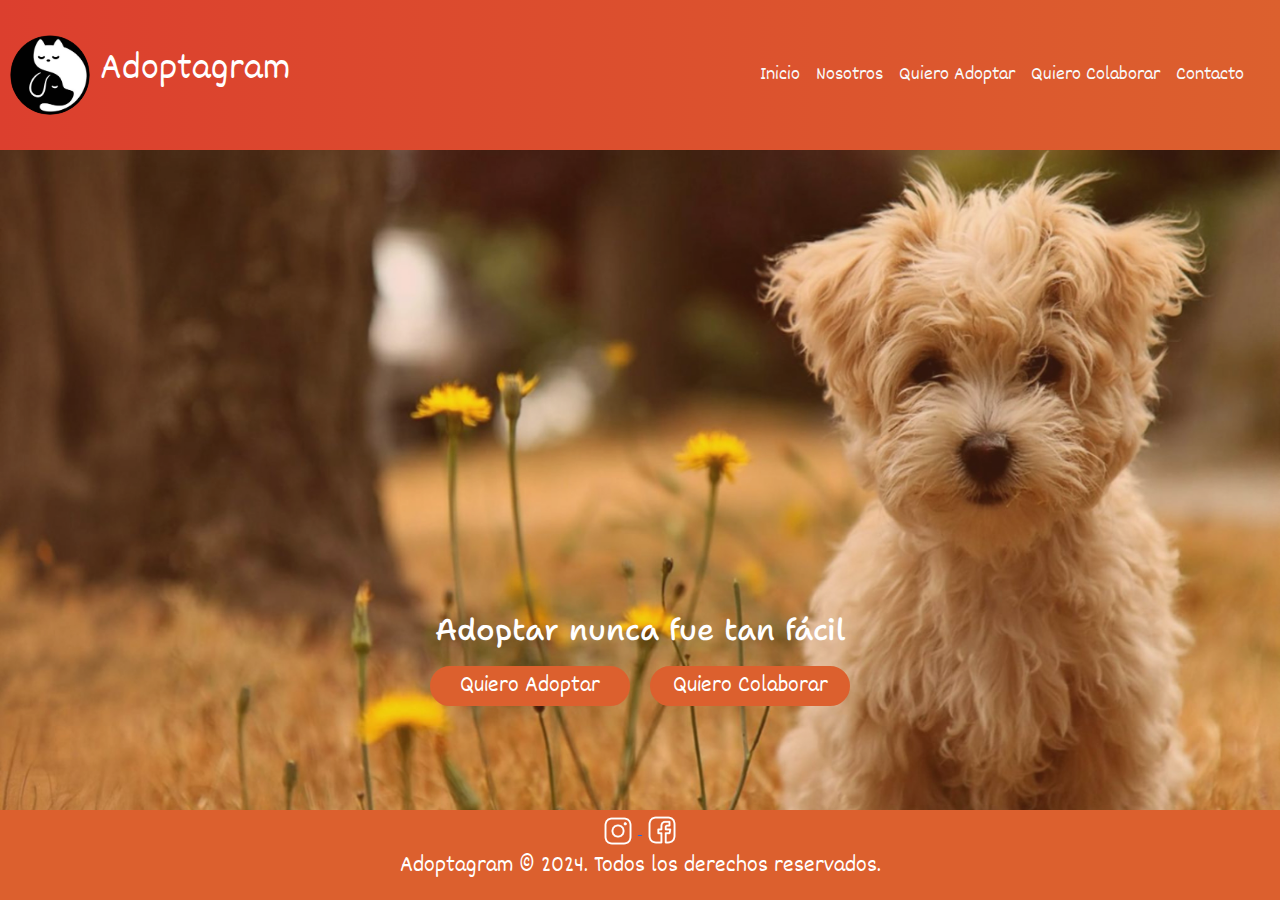
<file: index.html>
<!DOCTYPE html>
<html lang="en">
<head>
    <meta charset="UTF-8">
    <meta name="viewport" content="width=device-width, initial-scale=1.0">
    <meta name="description" content="Adoptagram: Adoptar nunca fue tan fácil. Explorá perfiles, agendá una visita y llevá a tu nuevo mejor amigo a casa.">
    <meta name="keywords" content="animales en adopción, adopción responsable, perros en adopción, gatos en adopción, perros rescatados, gatos rescatados, refugios de animales en argentina">

    <!-- Link a Bootstrap -->
    <link href="https://cdn.jsdelivr.net/npm/bootstrap@5.3.3/dist/css/bootstrap.min.css" rel="stylesheet" integrity="sha384-QWTKZyjpPEjISv5WaRU9OFeRpok6YctnYmDr5pNlyT2bRjXh0JMhjY6hW+ALEwIH" crossorigin="anonymous">

    <!-- Link a CSS -->
    <link rel="stylesheet" href="./css/style.css">

    <!-- Fonts -->
    <link rel="preconnect" href="https://fonts.googleapis.com">
    <link rel="preconnect" href="https://fonts.gstatic.com" crossorigin>
    <link href="https://fonts.googleapis.com/css2?family=Afacad+Flux:wght@100..1000&family=Shantell+Sans:ital,wght@0,300..800;1,300..800&display=swap" rel="stylesheet">
    <link rel="preconnect" href="https://fonts.googleapis.com">
    <link rel="preconnect" href="https://fonts.gstatic.com" crossorigin>
    <link href="https://fonts.googleapis.com/css2?family=Afacad+Flux:wght@100..1000&family=Dekko&display=swap" rel="stylesheet">
    
    <title>Adoptagram | Inicio</title>
    <link rel="icon" href="./icons/img-logo.ico">

</head>
<body class="body-contenedor-index">
    <header class="header-contenedor">
        <div class="logo-contenedor">
            <div class="logo">
                <a href="#">
                    <img src="./img/img-logo.png" alt="logo">
                </a>                
            </div>
            <div class="titulo">
                <h1>Adoptagram</h1>
            </div>
        </div>
        <nav class="navbar navbar-expand-lg">
            <div class="container-fluid">
                <button class="navbar-toggler" type="button" data-bs-toggle="offcanvas" data-bs-target="#offcanvasNavbar" aria-controls="offcanvasNavbar" aria-label="Toggle navigation">
                    <span class="navbar-toggler-icon"></span>
                </button>
                <div class="offcanvas offcanvas-end" tabindex="-1" id="offcanvasNavbar" aria-labelledby="offcanvasNavbarLabel">
                    <div class="offcanvas-body">
                        <ul class="navbar-nav justify-content-end flex-grow-1 pe-3">
                            <li class="nav-item">
                                <a class="nav-link fs-5 text-light" aria-current="page" href="#">Inicio</a>
                            </li>
                            <li class="nav-item">
                                <a class="nav-link fs-5 text-light" aria-current="page" href="./pages/nosotros.html">Nosotros</a>
                            </li>
                            <li class="nav-item">
                                <a class="nav-link fs-5  text-light" href="./pages/quiero-adoptar.html">Quiero Adoptar</a>
                            </li>
                            <li class="nav-item">
                                <a class="nav-link fs-5  text-light" href="./pages/quiero-colaborar.html">Quiero Colaborar</a>
                            </li>
                            <li class="nav-item">
                                <a class="nav-link fs-5  text-light" href="./pages/contacto.html">Contacto</a>
                            </li>
                        </ul>
                    </div>
                </div>
            </div>
        </nav>
    </header>
    <main class="main-contenedor-index">
        <div class="titulo-index">
            <h2>Adoptar nunca fue tan fácil</h2>
        </div>
        <nav class="nav-index">
            <ul class="ul-index">
                <li class="li-index"><a href="./pages/quiero-adoptar.html">Quiero Adoptar</a></li>
                <li class="li-index"><a href="./pages/quiero-colaborar.html">Quiero Colaborar</a></li>
            </ul>
        </nav>
    </main>
    <footer class="footer-contenedor">
        <div>
            <a href="https://www.instagram.com/" target="_blank">
                <img class="img-footer-ig" src="./icons/instalogo.png" alt="logo-instagram">
            </a>
            <a href="https://www.facebook.com/" target="_blank">
                <img class="img-footer-fb" src="./icons/facelogo.png" alt="logo-facebook">
            </a>            
        </div>
        <h4>Adoptagram © 2024. Todos los derechos reservados.</h4>
    </footer>
    <script src="https://cdn.jsdelivr.net/npm/bootstrap@5.3.3/dist/js/bootstrap.bundle.min.js" integrity="sha384-YvpcrYf0tY3lHB60NNkmXc5s9fDVZLESaAA55NDzOxhy9GkcIdslK1eN7N6jIeHz" crossorigin="anonymous">        
    </script>
</body>
</html>
</file>
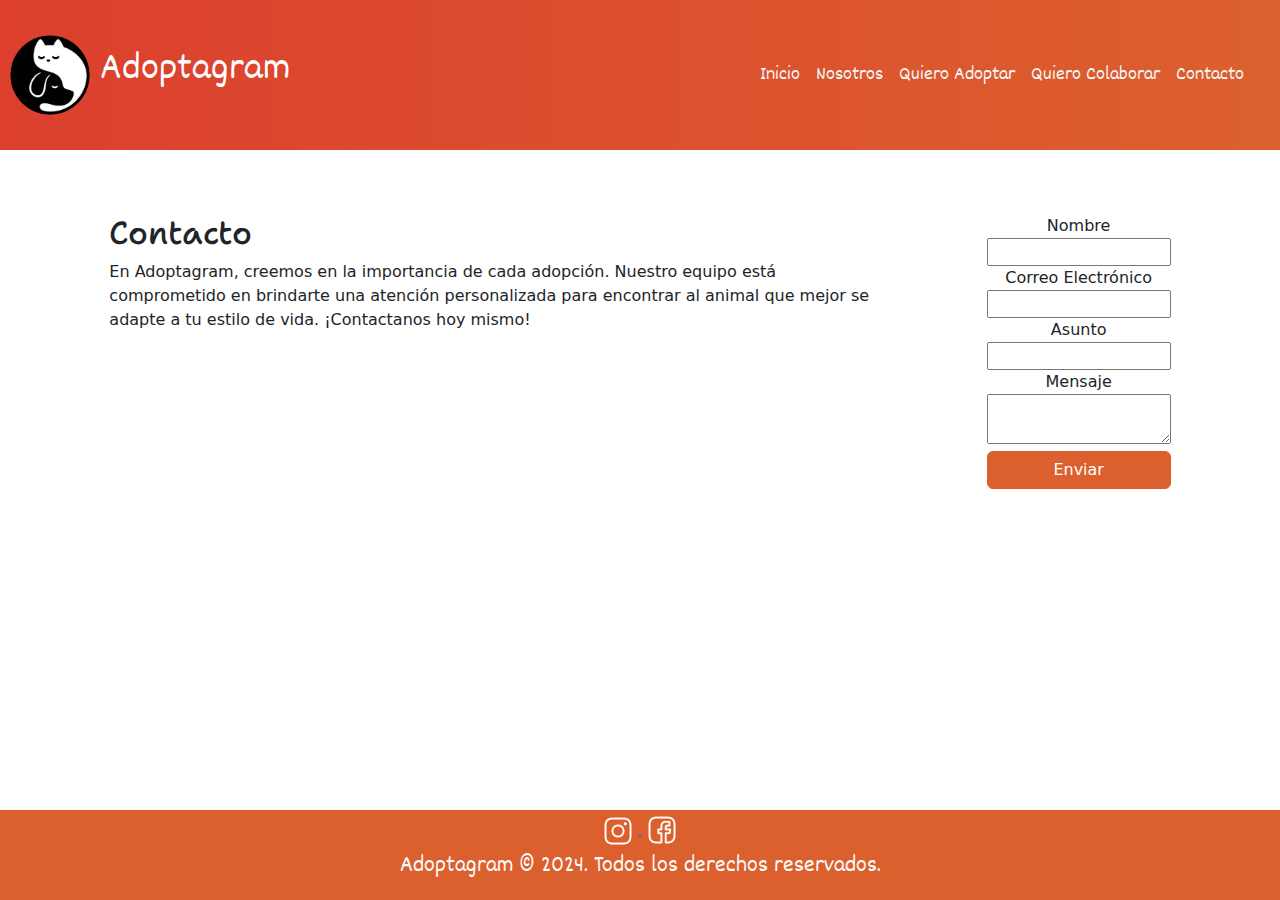
<file: pages/contacto.html>
<!DOCTYPE html>
<html lang="en">
<head>
    <meta charset="UTF-8">
    <meta name="viewport" content="width=device-width, initial-scale=1.0">
    <meta name="description" content="¿Tenés alguna pregunta o querés ponerte en contacto con nosotros? ¡Escribinos!">
    <meta name="keywords" content="contacto, formulario de contacto">

    <!-- Link a Bootstrap -->
    <link href="https://cdn.jsdelivr.net/npm/bootstrap@5.3.3/dist/css/bootstrap.min.css" rel="stylesheet" integrity="sha384-QWTKZyjpPEjISv5WaRU9OFeRpok6YctnYmDr5pNlyT2bRjXh0JMhjY6hW+ALEwIH" crossorigin="anonymous">

    <!-- Link a CSS -->
    <link rel="stylesheet" href="../css/style.css">

    <!-- Fonts -->
    <link rel="preconnect" href="https://fonts.googleapis.com">
    <link rel="preconnect" href="https://fonts.gstatic.com" crossorigin>
    <link href="https://fonts.googleapis.com/css2?family=Afacad+Flux:wght@100..1000&family=Shantell+Sans:ital,wght@0,300..800;1,300..800&display=swap" rel="stylesheet">
    <link rel="preconnect" href="https://fonts.googleapis.com">
    <link rel="preconnect" href="https://fonts.gstatic.com" crossorigin>
    <link href="https://fonts.googleapis.com/css2?family=Afacad+Flux:wght@100..1000&family=Dekko&display=swap" rel="stylesheet">
    
    <title>Adoptagram | Contacto</title>
    <link rel="icon" href="../icons/img-logo.ico">

</head>
<body class="body-contenedor">
    <header class="header-contenedor">
        <div class="logo-contenedor">
            <div class="logo">
                <a href="../index.html">
                    <img src="../img/img-logo.png" alt="logo">
                </a>                
            </div>
            <div class="titulo">
                <h1>Adoptagram</h1>
            </div>
        </div>
        <nav class="navbar navbar-expand-lg">
            <div class="container-fluid">
                <button class="navbar-toggler" type="button" data-bs-toggle="offcanvas" data-bs-target="#offcanvasNavbar" aria-controls="offcanvasNavbar" aria-label="Toggle navigation">
                    <span class="navbar-toggler-icon"></span>
                </button>
                <div class="offcanvas offcanvas-end" tabindex="-1" id="offcanvasNavbar" aria-labelledby="offcanvasNavbarLabel">
                    <div class="offcanvas-body">
                        <ul class="navbar-nav justify-content-end flex-grow-1 pe-3">
                            <li class="nav-item">
                                <a class="nav-link fs-5 text-light" aria-current="page" href="../index.html">Inicio</a>
                            </li>
                            <li class="nav-item">
                                <a class="nav-link fs-5 text-light" aria-current="page" href="nosotros.html">Nosotros</a>
                            </li>
                            <li class="nav-item">
                                <a class="nav-link fs-5  text-light" href="quiero-adoptar.html">Quiero Adoptar</a>
                            </li>
                            <li class="nav-item">
                                <a class="nav-link fs-5  text-light" href="quiero-colaborar.html">Quiero Colaborar</a>
                            </li>
                            <li class="nav-item">
                                <a class="nav-link fs-5  text-light" href="#">Contacto</a>
                            </li>
                        </ul>
                    </div>
                </div>       
            </div>
        </nav>
    </header>
    <main class="main-contenedor">
            <section class="titulo-contacto">
                <h2>Contacto</h2>
                <p>En Adoptagram, creemos en la importancia de cada adopción. Nuestro equipo está comprometido en brindarte una atención personalizada para encontrar al animal que mejor se adapte a tu estilo de vida. ¡Contactanos hoy mismo!</p>
            </section>
            <section class="formulario-contacto">
                <form action="/submit" method="post">
                    <div>
                        <label for="nombre">Nombre</label>
                        <div class="input">
                            <input type="text" name="nombre" id="nombre">
                        </div>
                    </div>
                    <div>
                        <label for="correo-electronico">Correo Electrónico</label>
                        <div class="input">
                            <input type="email" name="correo-electronico" id="correo-electronico">
                        </div>
                    </div>
                    <div>
                        <label for="asunto">Asunto</label>
                        <div class="input">
                            <input type="text" name="asunto" id="asunto">
                        </div>
                    </div>
                    <div>
                        <label for="mensaje">Mensaje</label>
                        <div class="input">
                            <textarea name="mensaje" id="mensaje"></textarea> 
                        </div>
                    </div>
                    <button type="submit" class="btn btn-primary">Enviar</button>
                </form>
            </section>            
    </main>
    <footer class="footer-contenedor">
        <div>
            <a href="https://www.instagram.com/" target="_blank">
                <img class="img-footer-ig" src="../icons/instalogo.png" alt="logo-instagram">
            </a>
            <a href="https://www.facebook.com/" target="_blank">
                <img class="img-footer-fb" src="../icons/facelogo.png" alt="logo-facebook">
            </a>            
        </div>
        <h4>Adoptagram © 2024. Todos los derechos reservados.</h4>
    </footer>
    <script src="https://cdn.jsdelivr.net/npm/bootstrap@5.3.3/dist/js/bootstrap.bundle.min.js" integrity="sha384-YvpcrYf0tY3lHB60NNkmXc5s9fDVZLESaAA55NDzOxhy9GkcIdslK1eN7N6jIeHz" crossorigin="anonymous">
    </script>    
</body>
</html>
</file>
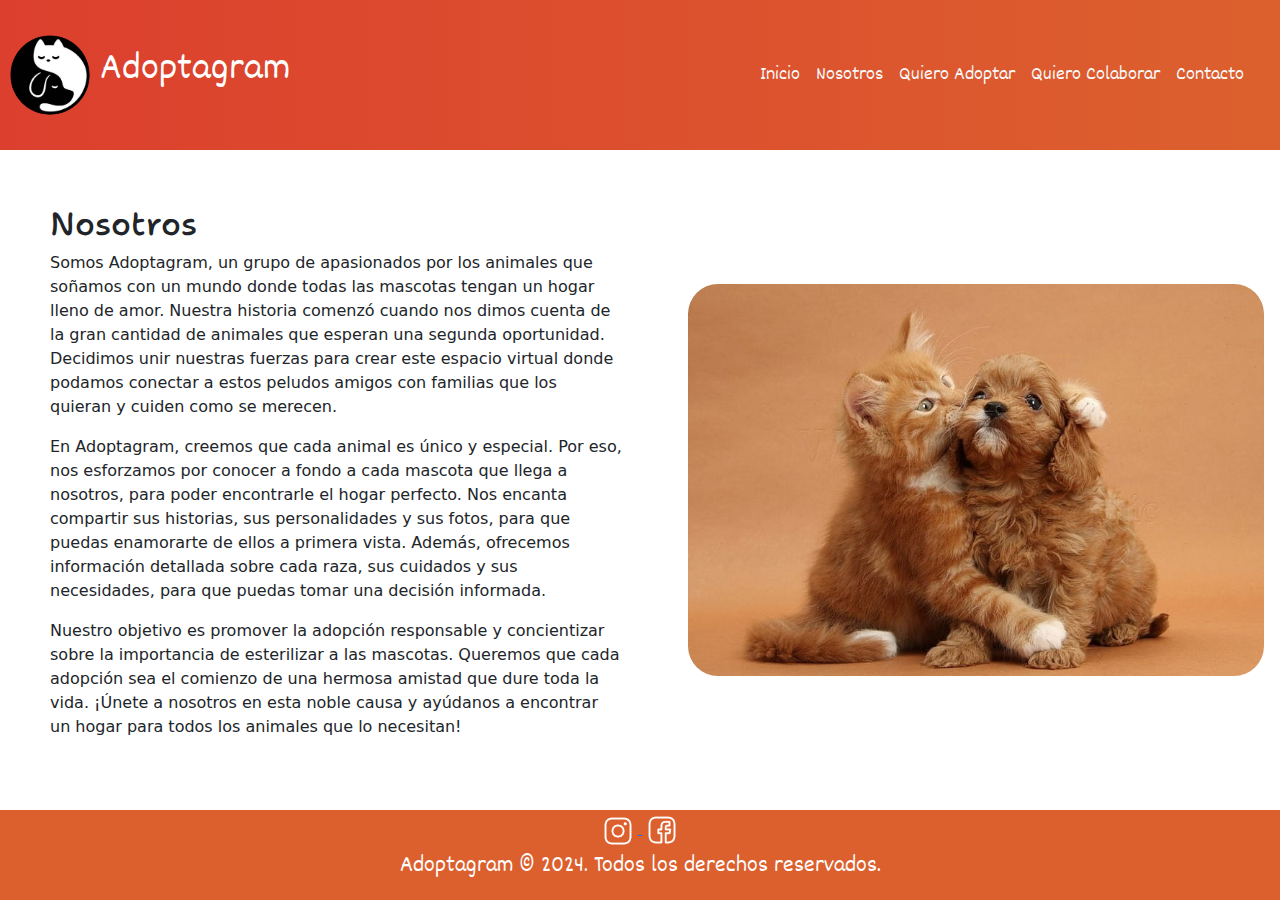
<file: pages/nosotros.html>
<!DOCTYPE html>
<html lang="en">
<head>
    <meta charset="UTF-8">
    <meta name="viewport" content="width=device-width, initial-scale=1.0">
    <meta name="description" content="Descubrí la historia de Adoptagram, una organización nacida del amor por los animales y con el compromiso de encontrarle un hogar feliz a cada uno.">
    <meta name="keywords" content="sobre nosotros, nuestra historia, organización sin fines de lucro">

    <!-- Link a Bootstrap -->
    <link href="https://cdn.jsdelivr.net/npm/bootstrap@5.3.3/dist/css/bootstrap.min.css" rel="stylesheet" integrity="sha384-QWTKZyjpPEjISv5WaRU9OFeRpok6YctnYmDr5pNlyT2bRjXh0JMhjY6hW+ALEwIH" crossorigin="anonymous">

    <!-- Link a CSS -->
    <link rel="stylesheet" href="../css/style.css">

    <!-- Fonts -->
    <link rel="preconnect" href="https://fonts.googleapis.com">
    <link rel="preconnect" href="https://fonts.gstatic.com" crossorigin>
    <link href="https://fonts.googleapis.com/css2?family=Afacad+Flux:wght@100..1000&family=Shantell+Sans:ital,wght@0,300..800;1,300..800&display=swap" rel="stylesheet">
    <link rel="preconnect" href="https://fonts.googleapis.com">
    <link rel="preconnect" href="https://fonts.gstatic.com" crossorigin>
    <link href="https://fonts.googleapis.com/css2?family=Afacad+Flux:wght@100..1000&family=Dekko&display=swap" rel="stylesheet">
    
    <title>Adoptagram | Nosotros</title>
    <link rel="icon" href="../icons/img-logo.ico">

</head>
<body class="body-contenedor">
    <header class="header-contenedor">
        <div class="logo-contenedor">
            <div class="logo">
                <a href="../index.html">
                    <img src="../img/img-logo.png" alt="logo">
                </a>                
            </div>
            <div class="titulo">
                <h1>Adoptagram</h1>
            </div>
        </div>
        <nav class="navbar navbar-expand-lg">
            <div class="container-fluid">
                <button class="navbar-toggler" type="button" data-bs-toggle="offcanvas" data-bs-target="#offcanvasNavbar" aria-controls="offcanvasNavbar" aria-label="Toggle navigation">
                    <span class="navbar-toggler-icon"></span>
                </button>
                <div class="offcanvas offcanvas-end" tabindex="-1" id="offcanvasNavbar" aria-labelledby="offcanvasNavbarLabel">
                    <div class="offcanvas-body">
                        <ul class="navbar-nav justify-content-end flex-grow-1 pe-3">
                            <li class="nav-item">
                                <a class="nav-link fs-5 text-light" aria-current="page" href="../index.html">Inicio</a>
                            </li>
                            <li class="nav-item">
                                <a class="nav-link fs-5 text-light" aria-current="page" href="#">Nosotros</a>
                            </li>
                            <li class="nav-item">
                                <a class="nav-link fs-5  text-light" href="quiero-adoptar.html">Quiero Adoptar</a>
                            </li>
                            <li class="nav-item">
                                <a class="nav-link fs-5  text-light" href="quiero-colaborar.html">Quiero Colaborar</a>
                            </li>
                            <li class="nav-item">
                                <a class="nav-link fs-5  text-light" href="contacto.html">Contacto</a>
                            </li>
                        </ul>
                    </div>
                </div>    
            </div>
        </nav>
    </header>
    <main class="main-contenedor">
        <div class="nosotros-contenedor">            
            <div class="texto-nosotros">             
                <h2>Nosotros</h2> 
                <p>Somos Adoptagram, un grupo de apasionados por los animales que soñamos con un mundo donde todas las mascotas tengan un hogar lleno de amor. Nuestra historia comenzó cuando nos dimos cuenta de la gran cantidad de animales que esperan una segunda oportunidad. Decidimos unir nuestras fuerzas para crear este espacio virtual donde podamos conectar a estos peludos amigos con familias que los quieran y cuiden como se merecen.</p>
                <p>En Adoptagram, creemos que cada animal es único y especial. Por eso, nos esforzamos por conocer a fondo a cada mascota que llega a nosotros, para poder encontrarle el hogar perfecto. Nos encanta compartir sus historias, sus personalidades y sus fotos, para que puedas enamorarte de ellos a primera vista. Además, ofrecemos información detallada sobre cada raza, sus cuidados y sus necesidades, para que puedas tomar una decisión informada.</p>
                <p>Nuestro objetivo es promover la adopción responsable y concientizar sobre la importancia de esterilizar a las mascotas. Queremos que cada adopción sea el comienzo de una hermosa amistad que dure toda la vida. ¡Únete a nosotros en esta noble causa y ayúdanos a encontrar un hogar para todos los animales que lo necesitan!</p>
            </div>
            <div class="img-nosotros">
                <img src="../img/img-nosotros.jpg" alt="perro y gato">
            </div>
        </div>    
    </main>
    <footer class="footer-contenedor">
        <div>
            <a href="https://www.instagram.com/" target="_blank">
                <img class="img-footer-ig" src="../icons/instalogo.png" alt="logo-instagram">
            </a>
            <a href="https://www.facebook.com/" target="_blank">
                <img class="img-footer-fb" src="../icons/facelogo.png" alt="logo-facebook">
            </a>            
        </div>
        <h4>Adoptagram © 2024. Todos los derechos reservados.</h4>
    </footer>
    <script src="https://cdn.jsdelivr.net/npm/bootstrap@5.3.3/dist/js/bootstrap.bundle.min.js" integrity="sha384-YvpcrYf0tY3lHB60NNkmXc5s9fDVZLESaAA55NDzOxhy9GkcIdslK1eN7N6jIeHz" crossorigin="anonymous">        
    </script>
</body>
</html>
</file>
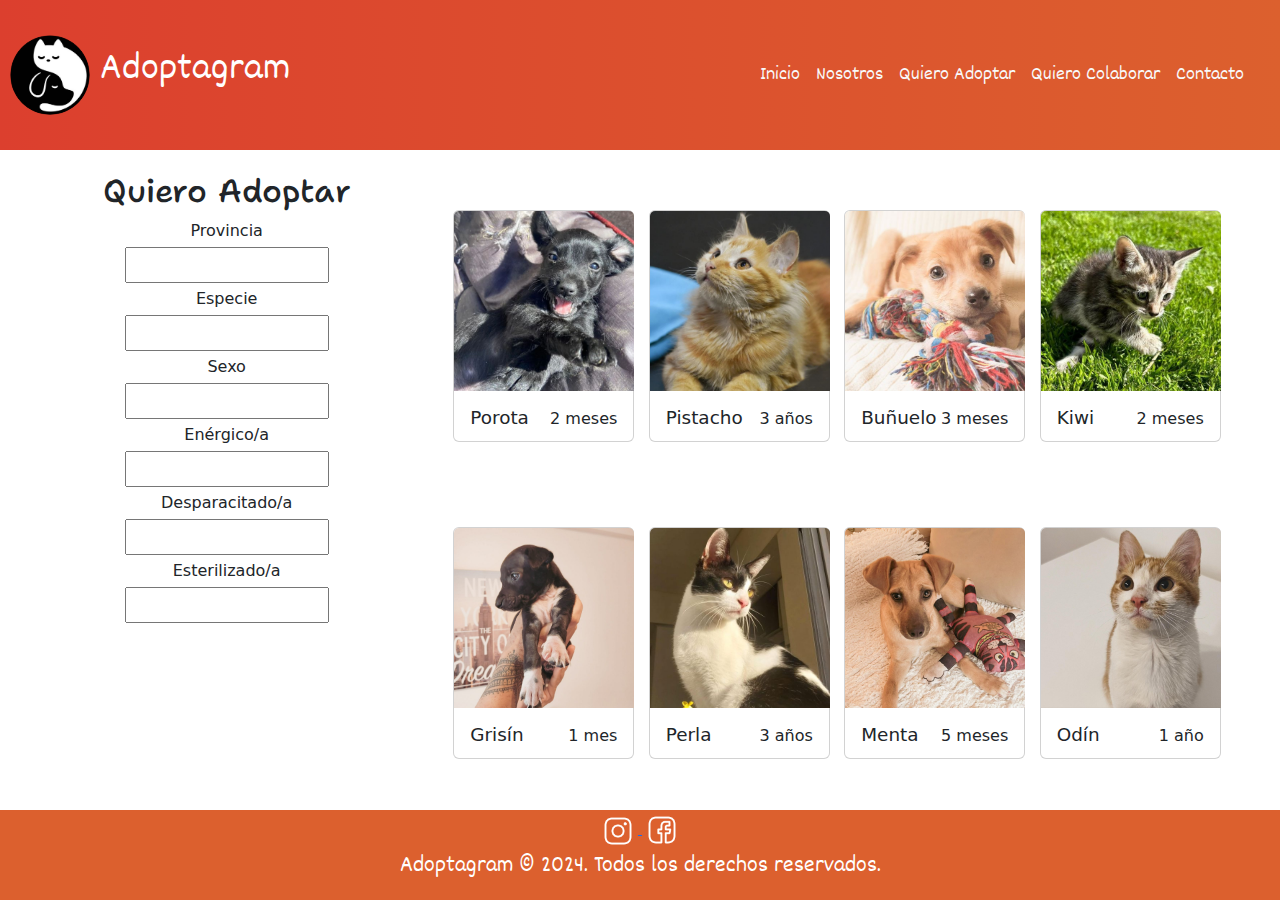
<file: pages/quiero-adoptar.html>
<!DOCTYPE html>
<html lang="en">
<head>
    <meta charset="UTF-8">
    <meta name="viewport" content="width=device-width, initial-scale=1.0">
    <meta name="description" content="¿Buscás un nuevo integrante para tu familia? En Adoptagram encontrarás una gran variedad de perros y gatos en adopción. Navegá por nuestros perfiles y encontrá tu compañero ideal.">
    <meta name="keywords" content="animales en adopción, adopción responsable, perros en adopción, gatos en adopción, perros rescatados, gatos rescatados">

    <!-- Link a Bootstrap -->
    <link href="https://cdn.jsdelivr.net/npm/bootstrap@5.3.3/dist/css/bootstrap.min.css" rel="stylesheet" integrity="sha384-QWTKZyjpPEjISv5WaRU9OFeRpok6YctnYmDr5pNlyT2bRjXh0JMhjY6hW+ALEwIH" crossorigin="anonymous">

    <!-- Link a CSS -->
    <link rel="stylesheet" href="../css/style.css">

    <!-- Fonts -->
    <link rel="preconnect" href="https://fonts.googleapis.com">
    <link rel="preconnect" href="https://fonts.gstatic.com" crossorigin>
    <link href="https://fonts.googleapis.com/css2?family=Afacad+Flux:wght@100..1000&family=Shantell+Sans:ital,wght@0,300..800;1,300..800&display=swap" rel="stylesheet">
    <link rel="preconnect" href="https://fonts.googleapis.com">
    <link rel="preconnect" href="https://fonts.gstatic.com" crossorigin>
    <link href="https://fonts.googleapis.com/css2?family=Afacad+Flux:wght@100..1000&family=Dekko&display=swap" rel="stylesheet">
    
    <title>Adoptagram | Quiero Adoptar</title>
    <link rel="icon" href="../icons/img-logo.ico">

</head>
<body class="body-contenedor">
    <header class="header-contenedor">
        <div class="logo-contenedor">
            <div class="logo">
                <a href="../index.html">
                    <img src="../img/img-logo.png" alt="logo">
                </a>                
            </div>
            <div class="titulo">
                <h1>Adoptagram</h1>
            </div>
        </div>
        <nav class="navbar navbar-expand-lg">
            <div class="container-fluid">
                <button class="navbar-toggler" type="button" data-bs-toggle="offcanvas" data-bs-target="#offcanvasNavbar" aria-controls="offcanvasNavbar" aria-label="Toggle navigation">
                    <span class="navbar-toggler-icon"></span>
                </button>
                <div class="offcanvas offcanvas-end" tabindex="-1" id="offcanvasNavbar" aria-labelledby="offcanvasNavbarLabel">
                    <div class="offcanvas-body">
                        <ul class="navbar-nav justify-content-end flex-grow-1 pe-3">
                            <li class="nav-item">
                                <a class="nav-link fs-5 text-light" aria-current="page" href="../index.html">Inicio</a>
                            </li>
                            <li class="nav-item">
                                <a class="nav-link fs-5 text-light" aria-current="page" href="nosotros.html">Nosotros</a>
                            </li>
                            <li class="nav-item">
                                <a class="nav-link fs-5  text-light" href="#">Quiero Adoptar</a>
                            </li>
                            <li class="nav-item">
                                <a class="nav-link fs-5  text-light" href="quiero-colaborar.html">Quiero Colaborar</a>
                            </li>
                            <li class="nav-item">
                                <a class="nav-link fs-5  text-light" href="contacto.html">Contacto</a>
                            </li>
                        </ul>
                    </div>
                </div>    
            </div>
        </nav>
    </header>
    <main class="main-contenedor">
        <section class="main-contenedor-section1">
            <h2>Quiero Adoptar</h2>
            <form action="/submit" method="post">
                <div>
                    <label for="provincia">Provincia</label>
                    <div class="input">
                        <input type="text" name="provincia" id="provincia">
                    </div>
                <div>
                    <label for="especie">Especie</label>
                    <div class="input">
                        <input type="text" name="especie" id="especie">
                    </div>
                </div>
                <div>
                    <label for="sexo">Sexo</label>
                    <div class="input">
                        <input type="text" name="sexo" id="sexo">
                    </div>
                </div>
                <div>
                    <label for="energico">Enérgico/a</label>
                    <div class="input">
                        <input type="text" name="energico" id="energico">
                    </div>
                </div>
                <div>
                    <label for="desparacitado">Desparacitado/a</label>
                    <div class="input">
                        <input type="text" name="desparacitado" id="desparacitado">
                    </div>
                </div>
                <div>
                    <label for="esterilizado">Esterilizado/a</label>
                    <div class="input">
                        <input type="text" name="esterilizado" id="esterilizado">
                    </div>
                </div>
            </form>         
        </section>
        <section class="main-contenedor-section2">
                <div class="card mb-3 tarjeta">
                    <img src="../img/img-ficha1.jpg" class="card-img-top ficha" alt="Perro cachorro negro">
                    <div class="card-body ficha-texto">
                      <h5 class="card-title">Porota</h5>
                      <p class="card-text">2 meses</p>
                    </div>
                  </div>
                <div class="card mb-3 tarjeta">
                    <img src="../img/img-ficha2.jpg" class="card-img-top ficha" alt="Gato naranja">
                    <div class="card-body ficha-texto">
                        <h5 class="card-title">Pistacho</h5>
                        <p class="card-text">3 años</p>
                    </div>
                </div>                
                <div class="card mb-3 tarjeta">
                    <img src="../img/img-ficha3.jpg" class="card-img-top ficha" alt="Perro cachorro marrón">
                    <div class="card-body ficha-texto">
                        <h5 class="card-title">Buñuelo</h5>
                        <p class="card-text">3 meses</p>
                    </div>
                </div>                
                <div class="card mb-3 tarjeta">
                    <img src="../img/img-ficha4.jpg" class="card-img-top ficha" alt="Gatito atigrado">
                    <div class="card-body ficha-texto">
                        <h5 class="card-title">Kiwi</h5>
                        <p class="card-text">2 meses</p>
                    </div>
                </div>                
                <div class="card mb-3 tarjeta">
                    <img src="../img/img-ficha5.jpg" class="card-img-top ficha" alt="Perro cachorro blanco y negro">
                    <div class="card-body ficha-texto">
                        <h5 class="card-title">Grisín</h5>
                        <p class="card-text">1 mes</p>
                    </div>
                </div>                
                <div class="card mb-3 tarjeta">
                    <img src="../img/img-ficha6.jpg" class="card-img-top ficha" alt="Gato blanco y negro">
                    <div class="card-body ficha-texto">
                        <h5 class="card-title">Perla</h5>
                        <p class="card-text">3 años</p>
                    </div>
                </div>                
                <div class="card mb-3 tarjeta">
                    <img src="../img/img-ficha7.jpg" class="card-img-top ficha" alt="Perro cachorro marrón">
                        <div class="card-body ficha-texto">
                            <h5 class="card-title">Menta</h5>
                            <p class="card-text">5 meses</p>
                        </div>
                    </div>
                <div class="card mb-3 tarjeta">
                    <img src="../img/img-ficha8.jpg" class="card-img-top ficha" alt="Gato naranja y blanco">
                    <div class="card-body ficha-texto">
                        <h5 class="card-title">Odín</h5>
                        <p class="card-text">1 año</p>
                    </div>
                </div>
                <!-- <img class="ficha" src="../img/img-ficha1.jpg" alt="perro">
                <img class="ficha" src="../img/img-ficha2.jpg" alt="gato">
                <img class="ficha" src="../img/img-ficha3.jpg" alt="perro">
                <img class="ficha" src="../img/img-ficha4.jpg" alt="gato">
                <img class="ficha" src="../img/img-ficha5.jpg" alt="perro">
                <img class="ficha" src="../img/img-ficha6.jpg" alt="gato">
                <img class="ficha" src="../img/img-ficha7.jpg" alt="perro">
                <img class="ficha" src="../img/img-ficha8.jpg" alt="gato"> -->
        </section>
    </main>
    <footer class="footer-contenedor">
        <div>
            <a href="https://www.instagram.com/" target="_blank">
                <img class="img-footer-ig" src="../icons/instalogo.png" alt="logo-instagram">
            </a>
            <a href="https://www.facebook.com/" target="_blank">
                <img class="img-footer-fb" src="../icons/facelogo.png" alt="logo-facebook">
            </a>            
        </div>
        <h4>Adoptagram © 2024. Todos los derechos reservados.</h4>
    </footer>
    <script src="https://cdn.jsdelivr.net/npm/bootstrap@5.3.3/dist/js/bootstrap.bundle.min.js" integrity="sha384-YvpcrYf0tY3lHB60NNkmXc5s9fDVZLESaAA55NDzOxhy9GkcIdslK1eN7N6jIeHz" crossorigin="anonymous">
    </script>
</body>
</html>
</file>
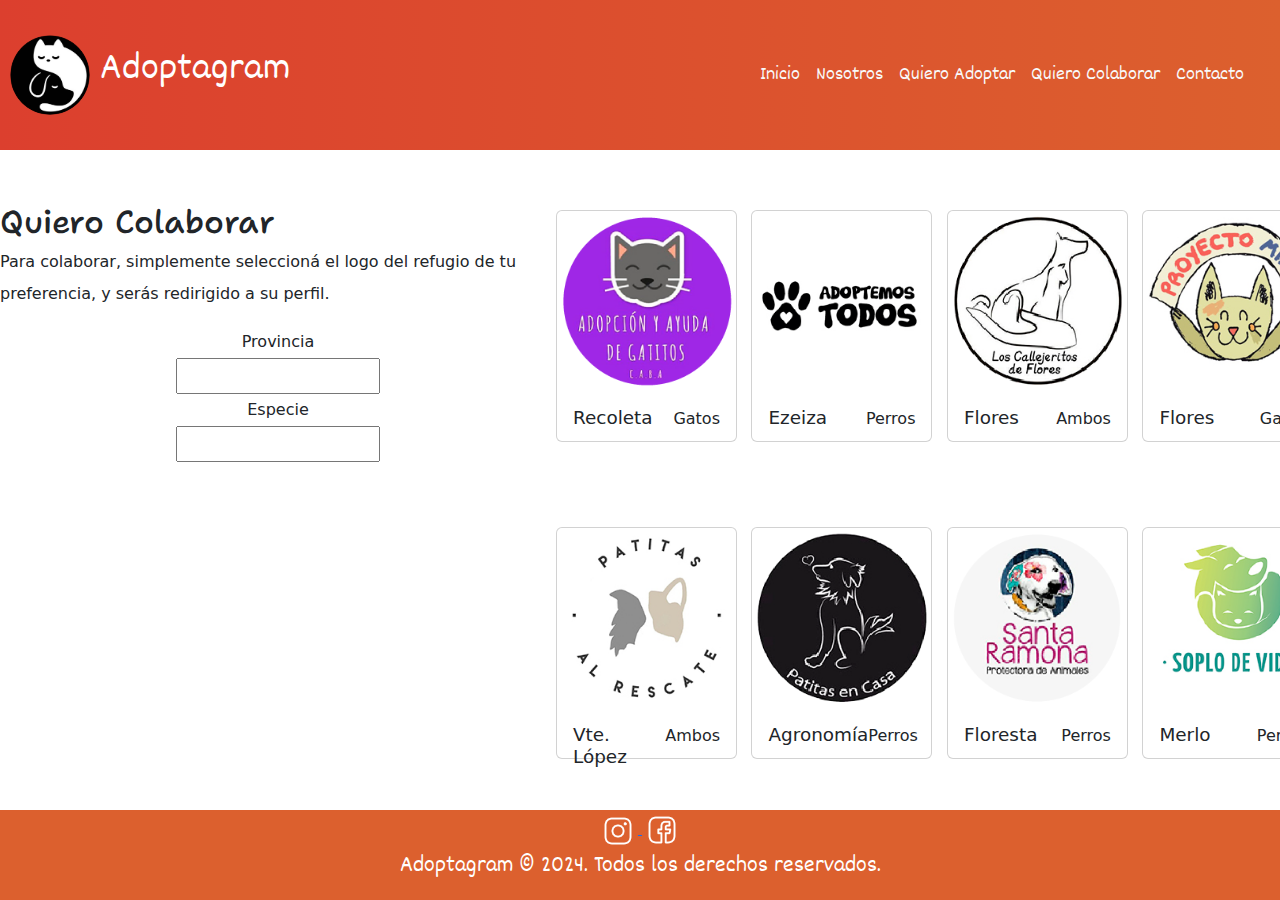
<file: pages/quiero-colaborar.html>
<!DOCTYPE html>
<html lang="en">
<head>
    <meta charset="UTF-8">
    <meta name="viewport" content="width=device-width, initial-scale=1.0">
    <meta name="description" content="¡Existen muchas formas de colaborar! Encontrá el refugio más cercano y descubrí de qué forma podés ayudar">
    <meta name="keywords" content="donar a un refugio, apadrinar un animal, cómo ayudar a los animales, programas de voluntariado, refugios de animales en argentina">

    <!-- Link a Bootstrap -->
    <link href="https://cdn.jsdelivr.net/npm/bootstrap@5.3.3/dist/css/bootstrap.min.css" rel="stylesheet" integrity="sha384-QWTKZyjpPEjISv5WaRU9OFeRpok6YctnYmDr5pNlyT2bRjXh0JMhjY6hW+ALEwIH" crossorigin="anonymous">

    <!-- Link a CSS -->
    <link rel="stylesheet" href="../css/style.css">

    <!-- Fonts -->
    <link rel="preconnect" href="https://fonts.googleapis.com">
    <link rel="preconnect" href="https://fonts.gstatic.com" crossorigin>
    <link href="https://fonts.googleapis.com/css2?family=Afacad+Flux:wght@100..1000&family=Shantell+Sans:ital,wght@0,300..800;1,300..800&display=swap" rel="stylesheet">
    <link rel="preconnect" href="https://fonts.googleapis.com">
    <link rel="preconnect" href="https://fonts.gstatic.com" crossorigin>
    <link href="https://fonts.googleapis.com/css2?family=Afacad+Flux:wght@100..1000&family=Dekko&display=swap" rel="stylesheet">
    
    <title>Adoptagram | Quiero Colaborar</title>
    <link rel="icon" href="../icons/img-logo.ico">

</head>
<body class="body-contenedor">
    <header class="header-contenedor">
        <div class="logo-contenedor">
            <div class="logo">
                <a href="../index.html">
                    <img src="../img/img-logo.png" alt="logo">
                </a>                
            </div>
            <div class="titulo">
                <h1>Adoptagram</h1>
            </div>
        </div>
        <nav class="navbar navbar-expand-lg">
            <div class="container-fluid">
                <button class="navbar-toggler" type="button" data-bs-toggle="offcanvas" data-bs-target="#offcanvasNavbar" aria-controls="offcanvasNavbar" aria-label="Toggle navigation">
                    <span class="navbar-toggler-icon"></span>
                </button>
                <div class="offcanvas offcanvas-end" tabindex="-1" id="offcanvasNavbar" aria-labelledby="offcanvasNavbarLabel">
                    <div class="offcanvas-body">
                        <ul class="navbar-nav justify-content-end flex-grow-1 pe-3">
                            <li class="nav-item">
                                <a class="nav-link fs-5 text-light" aria-current="page" href="../index.html">Inicio</a>
                            </li>
                            <li class="nav-item">
                                <a class="nav-link fs-5 text-light" aria-current="page" href="nosotros.html">Nosotros</a>
                            </li>
                            <li class="nav-item">
                                <a class="nav-link fs-5  text-light" href="quiero-adoptar.html">Quiero Adoptar</a>
                            </li>
                            <li class="nav-item">
                                <a class="nav-link fs-5  text-light" href="#">Quiero Colaborar</a>
                            </li>
                            <li class="nav-item">
                                <a class="nav-link fs-5  text-light" href="contacto.html">Contacto</a>
                            </li>
                        </ul>
                    </div>
                </div>
            </div>
        </nav>
    </header>
    <main class="main-contenedor">
        <section class="main-contenedor-section1">
            <h2>Quiero Colaborar</h2>
            <p>
                Para colaborar, simplemente seleccioná el logo del refugio de tu preferencia, y serás redirigido a su perfil.
            </p>
            <form action="/submit" method="post">
                <div>
                    <label for="provincia">Provincia</label>
                    <div class="input">
                        <input type="text" name="provincia" id="provincia">
                    </div>
                </div>
                <div >
                    <label for="especie">Especie</label>
                    <div class="input">
                        <input type="text" name="especie" id="especie">
                    </div>
                </div>
            </form>            
        </section>
        <section class="main-contenedor-section2">
            <div class="card mb-3 tarjeta">
                <a href="https://www.instagram.com/adopciongatitoscaba/" target="_blank">
                    <img src="../img/img-refugio1.png" class="card-img-top refugio" alt="Logo Adopción y Ayuda de Gatitos">
                </a>                
                <div class="card-body ficha-texto">
                  <h5 class="card-title">Recoleta</h5>
                  <p class="card-text">Gatos</p>
                </div>
            </div>
            <div class="card mb-3 tarjeta">
                <a href="https://www.instagram.com/adoptemostodos/" target="_blank">
                    <img src="../img/img-refugio2.png" class="card-img-top refugio" alt="Logo Adoptemos Todos">
                </a>
                <div class="card-body ficha-texto">
                  <h5 class="card-title">Ezeiza</h5>
                  <p class="card-text">Perros</p>
                </div>
            </div>
            <div class="card mb-3 tarjeta">
                <a href="https://www.instagram.com/loscallejeritosdeflores/" target="_blank">
                    <img src="../img/img-refugio3.png" class="card-img-top refugio" alt="Logo Los Callejeritos de Flores">
                </a>
                <div class="card-body ficha-texto">
                  <h5 class="card-title">Flores</h5>
                  <p class="card-text">Ambos</p>
                </div>
            </div>
            <div class="card mb-3 tarjeta">
                <a href="https://www.instagram.com/proyecto.miau/" target="_blank">
                    <img src="../img/img-refugio4.png" class="card-img-top refugio" alt="Logo Proyecto Miau!">
                </a>
                <div class="card-body ficha-texto">
                  <h5 class="card-title">Flores</h5>
                  <p class="card-text">Gatos</p>
                </div>
            </div>
            <div class="card mb-3 tarjeta">
                <a href="https://www.instagram.com/patitasalrescate/" target="_blank">
                    <img src="../img/img-refugio5.png" class="card-img-top refugio" alt="Logo Patitas al Rescate">
                </a>
                <div class="card-body ficha-texto">
                  <h5 class="card-title">Vte. López</h5>
                  <p class="card-text">Ambos</p>
                </div>
            </div>
            <div class="card mb-3 tarjeta">
                <a href="https://www.instagram.com/patitasencasa/" target="_blank">
                    <img src="../img/img-refugio6.png" class="card-img-top refugio" alt="Logo Patitas en Casa">
                </a>
                <div class="card-body ficha-texto">
                  <h5 class="card-title">Agronomía</h5>
                  <p class="card-text">Perros</p>
                </div>
            </div>
            <div class="card mb-3 tarjeta">
                <a href="https://www.instagram.com/santaramonaprotectora/" target="_blank">
                    <img src="../img/img-refugio7.png" class="card-img-top refugio" alt="Logo Santa Ramona">
                </a>
                <div class="card-body ficha-texto">
                  <h5 class="card-title">Floresta</h5>
                  <p class="card-text">Perros</p>
                </div>
            </div>
            <div class="card mb-3 tarjeta">
                <a href="https://www.instagram.com/soplodevida_/" target="_blank">
                    <img src="../img/img-refugio8.png" class="card-img-top refugio" alt="Logo Soplo de Vida">
                </a>
                <div class="card-body ficha-texto">
                  <h5 class="card-title">Merlo</h5>
                  <p class="card-text">Perros</p>
                </div>
            </div>
                <!-- <img class="refugio" src="../img/img-refugio1.png" alt="logo refugio1">
                <img class="refugio" src="../img/img-refugio2.png" alt="logo refugio2">
                <img class="refugio" src="../img/img-refugio3.png" alt="logo refugio3">
                <img class="refugio" src="../img/img-refugio4.png" alt="logo refugio4">
                <img class="refugio" src="../img/img-refugio5.png" alt="logo refugio5">
                <img class="refugio" src="../img/img-refugio6.png" alt="logo refugio6">
                <img class="refugio" src="../img/img-refugio7.png" alt="logo refugio7">
                <img class="refugio" src="../img/img-refugio8.png" alt="logo refugio8"> -->
        </section>
    </main>
    <footer class="footer-contenedor">
        <div>
            <a href="https://www.instagram.com/" target="_blank">
                <img class="img-footer-ig" src="../icons/instalogo.png" alt="logo-instagram">
            </a>
            <a href="https://www.facebook.com/" target="_blank">
                <img class="img-footer-fb" src="../icons/facelogo.png" alt="logo-facebook">
            </a>            
        </div>
        <h4>Adoptagram © 2024. Todos los derechos reservados.</h4>
    </footer>
    <script src="https://cdn.jsdelivr.net/npm/bootstrap@5.3.3/dist/js/bootstrap.bundle.min.js" integrity="sha384-YvpcrYf0tY3lHB60NNkmXc5s9fDVZLESaAA55NDzOxhy9GkcIdslK1eN7N6jIeHz" crossorigin="anonymous">
    </script>
</body>
</html>
</file>
<file: css/style.css>
@charset "UTF-8";
/* Reset */
* {
  margin: 0;
  padding: 0;
  box-sizing: border-box;
}

/* revisar código para unificar la clase */
/* Estilo Body */
.body-contenedor-index, .body-contenedor {
  display: grid;
  height: 100vh;
  grid-template-columns: 1fr;
  grid-template-rows: 0.5fr 2.2fr 0.3fr;
  gap: 0px 0px;
  grid-template-areas: "header-contenedor" "main-contenedor-index" "footer-contenedor";
}

.body-contenedor {
  grid-template-areas: "header-contenedor" "main-contenedor" "footer-contenedor";
}

/* Estilo Header */
.header-contenedor {
  display: flex;
  background: linear-gradient(to right, #dc3f2e, #dc602e);
  font-family: "Dekko", cursive;
  color: #ffffff;
  grid-area: header-contenedor;
}
.header-contenedor .logo-contenedor {
  display: flex;
  width: 50vw;
  margin: auto 0;
}
.header-contenedor .logo-contenedor .logo img {
  display: flex;
  width: 100px;
  border-radius: 60px;
  padding: 10px;
}
.header-contenedor .logo-contenedor .titulo {
  margin: auto 0;
}
.header-contenedor .logo-contenedor .titulo h1 {
  font-size: 40px;
}
.header-contenedor .navbar {
  width: 50vw;
}
.header-contenedor .navbar .navbar-toggler {
  position: absolute;
  right: 5%;
  border: #ffffff 1px solid;
}
.header-contenedor .navbar .navbar-toggler:hover {
  color: #ffffff;
}
.header-contenedor .navbar .navbar-toggler-icon {
  background-image: url("data:image/svg+xml,%3csvg xmlns='http://www.w3.org/2000/svg' viewBox='0 0 30 30'%3e%3cpath stroke='rgba%28255, 255, 255, 1%29' stroke-linecap='round' stroke-miterlimit='10' stroke-width='2' d='M4 7h22M4 15h22M4 23h22'/%3e%3c/svg%3e");
}
.header-contenedor .navbar .offcanvas {
  background-color: rgba(220, 95, 46, 0.5607843137);
  width: 40%;
}
.header-contenedor .navbar .offcanvas-body .navbar-nav .nav-item {
  display: inline-block;
  transition: all 1s;
}
.header-contenedor .navbar .offcanvas-body .navbar-nav .nav-item:hover {
  transform: scale(1.1, 1.1);
}

/* Estilo Main: Index */
.main-contenedor-index {
  background-image: url(../img/fondo-inicio.jpg);
  background-size: cover;
  grid-area: main-contenedor-index;
  position: relative;
  top: 0;
  left: 0;
}
.main-contenedor-index::before {
  content: "";
  position: absolute;
  top: 0;
  left: 0;
  width: 100%;
  height: 100%;
  background-color: rgba(220, 95, 46, 0.2235294118);
}
.main-contenedor-index .titulo-index {
  text-align: center;
  color: #ffffff;
  position: relative;
  top: 70%;
}
.main-contenedor-index .titulo-index h2 {
  font-family: "Shantell Sans", cursive;
  font-size: 30px;
}
.main-contenedor-index .nav-index {
  position: relative;
  top: 70%;
  width: 70%;
  margin: 0 auto;
}
.main-contenedor-index .nav-index .ul-index {
  display: flex;
  justify-content: center;
  padding: 10px;
  list-style-type: none;
}
.main-contenedor-index .nav-index .ul-index .li-index {
  margin-left: 10px;
  margin-right: 10px;
  width: 200px;
  border: #dc602e 2px solid;
  background-color: #dc602e;
  border-radius: 20px;
  text-align: center;
  transition: all 1s;
}
.main-contenedor-index .nav-index .ul-index .li-index:hover {
  background-color: #dc3f2e;
  border: #dc3f2e 2px solid;
  transform: scale(1.1, 1.1);
}
.main-contenedor-index .nav-index .ul-index .li-index a {
  font-family: "Dekko", cursive;
  font-size: 24px;
  text-decoration: none;
  color: #ffffff;
}

/* Estilo Main: Nosotros */
.main-contenedor {
  display: flex;
  justify-content: space-evenly;
  grid-area: main-contenedor;
}
.main-contenedor .nosotros-contenedor {
  display: flex;
}
.main-contenedor .nosotros-contenedor .texto-nosotros {
  line-height: 1.5;
  align-self: center;
}
.main-contenedor .nosotros-contenedor .texto-nosotros h2 {
  font-family: "Shantell Sans", cursive;
  margin-left: 50px;
}
.main-contenedor .nosotros-contenedor .texto-nosotros p {
  margin-left: 50px;
  margin-right: 50px;
}
.main-contenedor .nosotros-contenedor .img-nosotros {
  display: flex;
  justify-content: center;
}
.main-contenedor .nosotros-contenedor .img-nosotros img {
  width: 45vw;
  margin-top: 20px;
  margin-right: 20px;
  border-radius: 30px;
  align-self: center;
  margin: 1rem;
}

/* Estilo Main: Quiero Adoptar */
.main-contenedor .main-contenedor-section1 {
  display: flex;
  flex-direction: column;
  line-height: 2;
  align-content: start;
  grid-area: main-contenedor-quiero-section1;
}
.main-contenedor .main-contenedor-section1 h2 {
  font-family: "Shantell Sans", cursive;
  margin-top: 10%;
  line-height: 1;
}
.main-contenedor .main-contenedor-section1 form {
  display: flex;
  flex-direction: column;
}
.main-contenedor .main-contenedor-section1 form div {
  margin: 0 auto;
  justify-content: center;
  align-items: center;
  text-align: center;
}
.main-contenedor .main-contenedor-section2 {
  display: grid;
  grid-template-columns: 1fr 1fr 1fr 1fr;
  grid-template-rows: 1fr 1fr;
  align-items: center;
  align-content: center;
  column-gap: 2%;
  margin-top: 2%;
  grid-area: main-contenedor-quiero-section2;
}
.main-contenedor .main-contenedor-section2 .tarjeta {
  width: 181px;
}
.main-contenedor .main-contenedor-section2 .tarjeta .ficha {
  height: 180px;
  width: 180px;
  object-fit: cover;
}
.main-contenedor .main-contenedor-section2 .tarjeta .ficha:hover {
  opacity: 0.5;
}
.main-contenedor .main-contenedor-section2 .tarjeta .ficha-texto {
  display: flex;
  justify-content: space-between;
  align-content: center;
  height: 50px;
}
.main-contenedor .main-contenedor-section2 .tarjeta .ficha-texto .card-title {
  align-items: center;
  font-size: 1.15rem;
  line-height: 1.2;
}
.main-contenedor .main-contenedor-section2 .tarjeta .ficha-texto .card-text {
  align-items: center;
}

/* Estilo Main: Quiero Colaborar */
.main-contenedor .main-contenedor-section2 .refugio {
  height: 180px;
  width: 180px;
  object-fit: cover;
}
.main-contenedor .main-contenedor-section2 .refugio:hover {
  opacity: 0.5;
}

/* Estilo Main: Contacto */
.main-contenedor .titulo-contacto {
  margin-top: 5%;
  line-height: 1.5;
  width: 60vw;
}
.main-contenedor .titulo-contacto h2 {
  font-family: "Shantell Sans", cursive;
}
.main-contenedor .formulario-contacto {
  margin-top: 5%;
}
.main-contenedor .formulario-contacto form {
  display: flex;
  flex-direction: column;
}
.main-contenedor .formulario-contacto form div {
  justify-content: center;
  align-items: center;
  text-align: center;
}
.main-contenedor .formulario-contacto form div .input input {
  width: 184px;
}
.main-contenedor .formulario-contacto form div .input textarea {
  width: 184px;
}
.main-contenedor .formulario-contacto form .btn {
  background-color: #dc602e;
  border: #dc602e 1px solid;
}

/* Estilo Footer */
.footer-contenedor {
  font-family: "Dekko", cursive;
  text-align: center;
  background-color: #dc602e;
  grid-area: footer-contenedor;
}
.footer-contenedor div .img-footer-ig, .footer-contenedor div .img-footer-fb {
  width: 40px;
  height: 40px;
  object-fit: contain;
  padding: 5px;
}
.footer-contenedor div .img-footer-fb {
  margin-bottom: 2px;
}
.footer-contenedor h4 {
  color: #ffffff;
}

/* Media Query */
@media (max-width: 1200px) {
  .header-contenedor .logo-contenedor img {
    width: 40%;
  }
  .header-contenedor .navbar {
    width: 60%;
  }
  .main-contenedor-index {
    background-image: url(../img/fondo-inicio2.jpg);
  }
  .main-contenedor .nosotros-contenedor {
    flex-direction: column;
    align-items: center;
  }
  .main-contenedor .nosotros-contenedor .texto-nosotros h2 {
    text-align: center;
    margin-top: 20px;
    margin-left: 0;
  }
  .main-contenedor .nosotros-contenedor .texto-nosotros p {
    text-align: center;
  }
  .main-contenedor .img-nosotros img {
    width: 75vw;
    align-self: center;
  }
  .main-contenedor .main-contenedor-section2 {
    grid-template-columns: 1fr 1fr 1fr;
    grid-template-rows: 1fr 1fr 1fr;
    margin-top: 3%;
  }
}
@media (max-width: 850px) {
  .main-contenedor-index {
    background-image: url(../img/fondo-inicio3.jpg);
  }
  .main-contenedor .main-contenedor-section2 {
    grid-template-columns: 1fr 1fr;
    grid-template-rows: 1fr 1fr 1fr 1fr;
  }
}
@media (max-width: 600px) {
  .header-contenedor .logo-contenedor .titulo {
    visibility: hidden;
  }
  .main-contenedor-index .nav-index .ul-index .li-index {
    display: flex;
    justify-content: center;
    width: 100px;
  }
  .main-contenedor-index .nav-index .ul-index .li-index a {
    font-size: 18px;
  }
  .main-contenedor-index .titulo-index h2 {
    font-size: 20px;
  }
  .main-contenedor {
    flex-direction: column;
  }
  .main-contenedor .main-contenedor-section1 {
    flex-direction: column;
    align-items: center;
  }
  .main-contenedor .main-contenedor-section1 h2 {
    margin-top: 5%;
  }
  .main-contenedor .main-contenedor-section2 {
    grid-template-columns: 1fr;
    grid-template-rows: 1fr 1fr 1fr 1fr 1fr 1fr 1fr 1fr;
    margin-left: 0;
    margin: 0 auto;
    margin-top: 5%;
  }
  .main-contenedor .titulo-contacto {
    margin: 0 auto;
  }
  .main-contenedor .titulo-contacto h2 {
    text-align: center;
    margin-top: 5%;
  }
  .main-contenedor .titulo-contacto p {
    text-align: center;
  }
  .main-contenedor .formulario-contacto {
    margin: 0 auto;
    margin-bottom: 5%;
  }
}

/*# sourceMappingURL=style.css.map */
</file>
